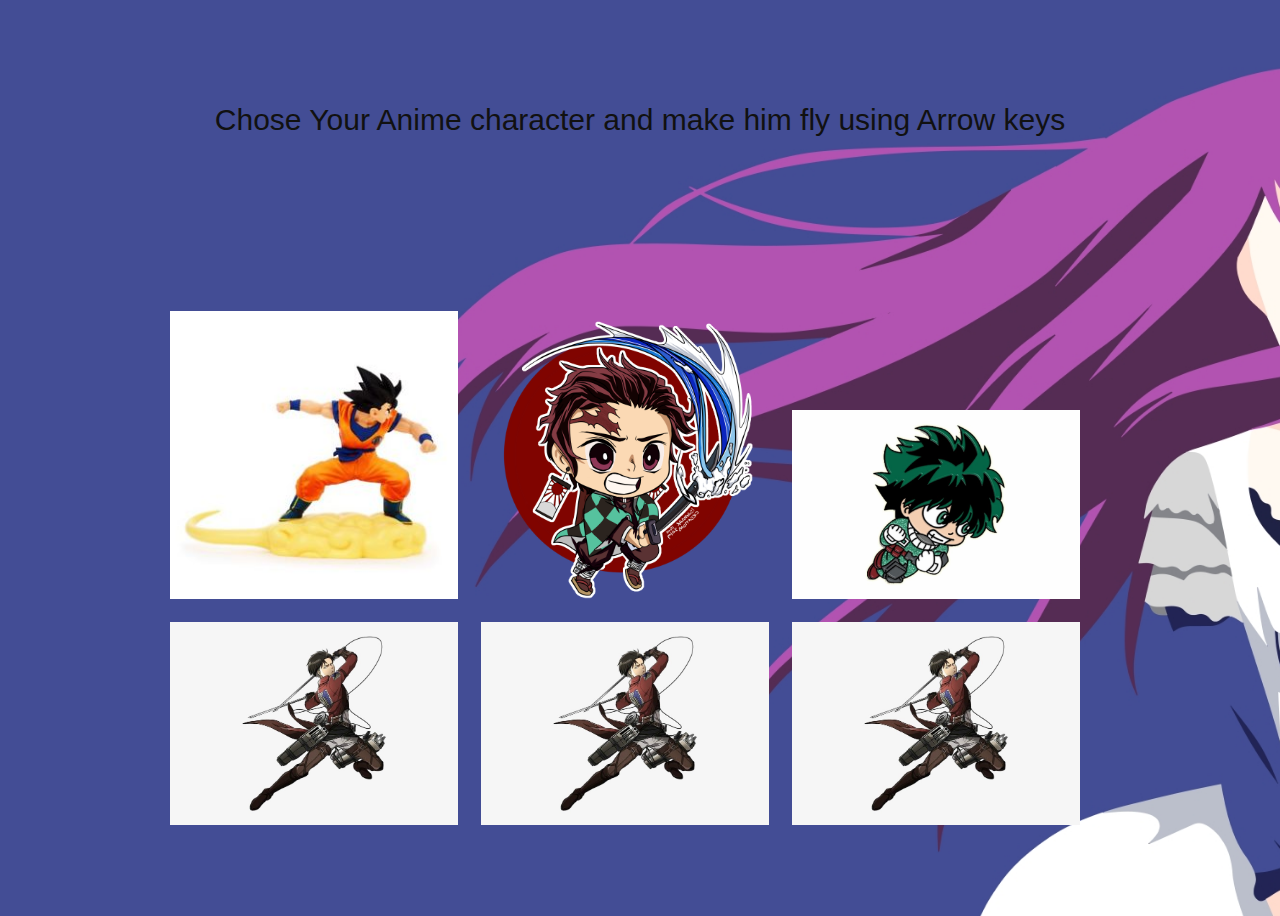
<file: index.html>
<!DOCTYPE html>
<html lang="en">

<head>
    <meta charset="UTF-8">
    <meta name="viewport" content="width=device-width, initial-scale=1.0">
    <title>Anime is ❤</title>
    <link rel="shortcut icon" href="./characters/goku.jpg">
    <link rel="stylesheet" href="main.css">
</head>

<body>

    <h2>Chose Your Anime character and make him fly using Arrow keys</h2>
    <div>
        <a href="./characters/goku.html"><img src="./characters/goku.jpg" /></a>
        <a href="./characters/tanjiro.html"><img src="./characters/tanjiro.png" /></a>
        <a href="./characters/deku.html"><img src="./characters/deku.png" /></a>
        <a href="./characters/levi.html"><img src="./characters/levi.png" /></a>
        <a href="./characters/levi.html"><img src="./characters/levi.png" /></a>
        <a href="./characters/levi.html"><img src="./characters/levi.png" /></a>
    </div>

</body>

</html>
</file>
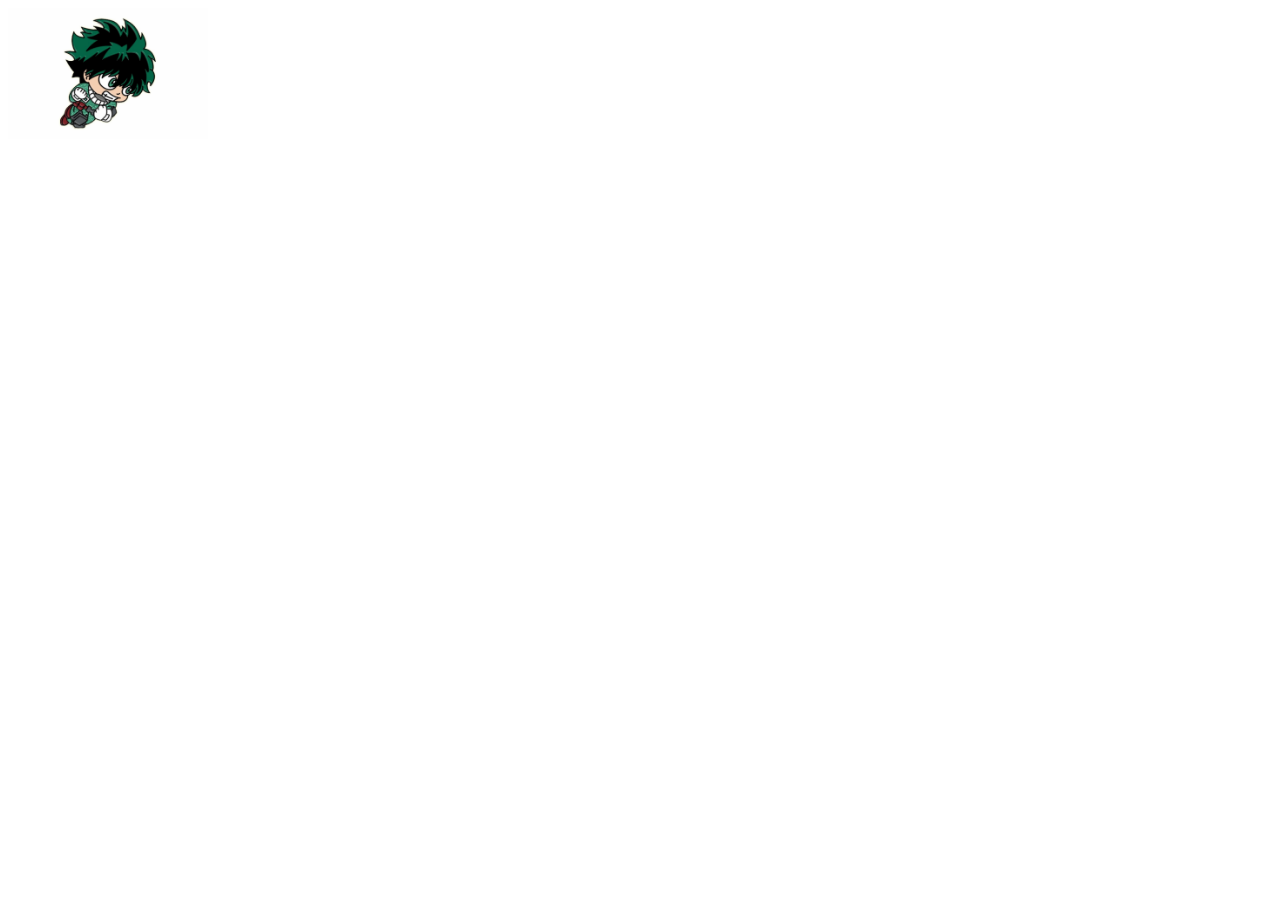
<file: characters/deku.html>
<!DOCTYPE html>
<html lang="en">

<head>
    <meta charset="UTF-8">
    <meta name="viewport" content="width=device-width, initial-scale=1.0">
    <title>Deku</title>
    <link rel="shortcut icon" href="./deku.png">
    <link rel="stylesheet" href="./anim.css">
</head>

<body>

    <img width="200" src="./deku.png" alt="Deku" class="anim">

    <script src="../app.js"></script>

</body>

</html>
</file>
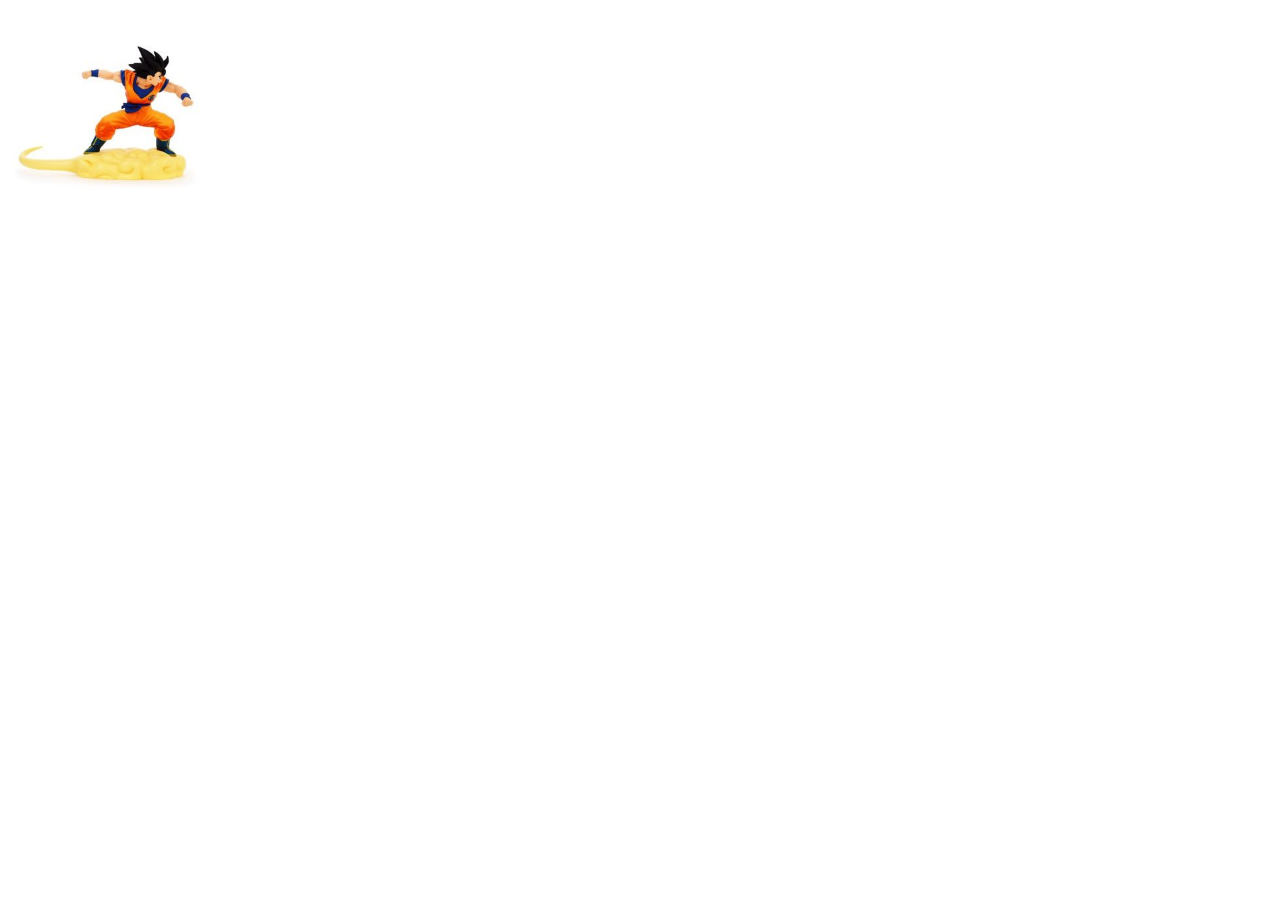
<file: characters/goku.html>
<!DOCTYPE html>
<html lang="en">

<head>
    <meta charset="UTF-8">
    <meta name="viewport" content="width=device-width, initial-scale=1.0">
    <title>Goku</title>
    <link rel="shortcut icon" href="./goku.jpg">
    <link rel="stylesheet" href="./anim.css">
</head>

<body>

    <img width="200" src="./goku.jpg" alt="Goku" class="anim">

    <script src="../app.js"></script>

</body>

</html>
</file>
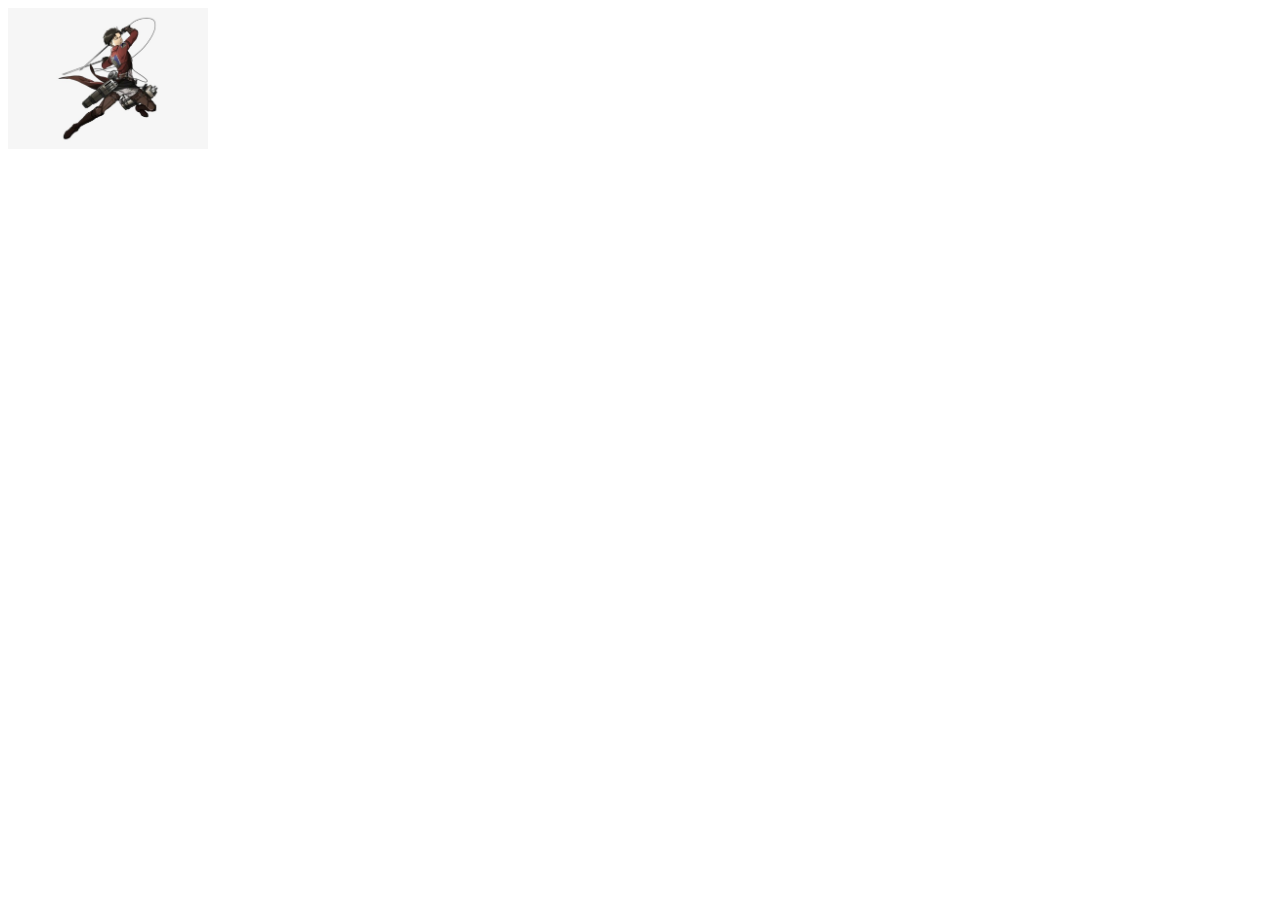
<file: characters/levi.html>
<!DOCTYPE html>
<html lang="en">

<head>
    <meta charset="UTF-8">
    <meta name="viewport" content="width=device-width, initial-scale=1.0">
    <title>Levi</title>
    <link rel="shortcut icon" href="./levi.png">
    <link rel="stylesheet" href="./anim.css">
</head>

<body>

    <img width="200" src="./levi.png" alt="Levi" class="anim">

    <script src="../app.js"></script>

</body>

</html>
</file>
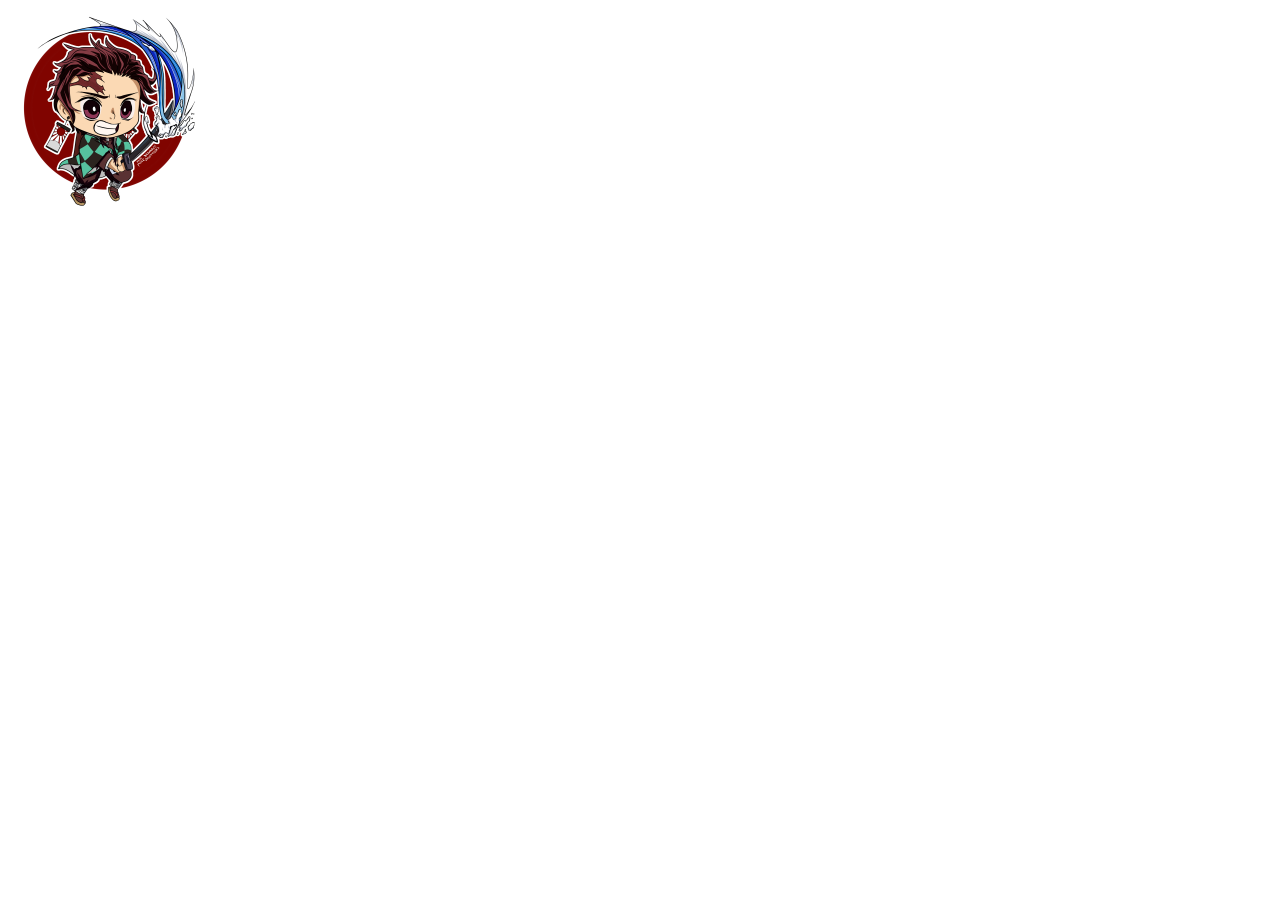
<file: characters/tanjiro.html>
<!DOCTYPE html>
<html lang="en">

<head>
    <meta charset="UTF-8">
    <meta name="viewport" content="width=device-width, initial-scale=1.0">
    <title>Tanjiro</title>
    <link rel="shortcut icon" href="./tanjiro.png">
    <link rel="stylesheet" href="./anim.css">
</head>

<body>

    <img width="200" src="./tanjiro.png" alt="Goku" class="anim">

    <script src="../app.js"></script>

</body>

</html>
</file>
<file: main.css>
body {
    min-height: 100vh;
    display: grid;
    align-items: center;
    justify-items: center;
    background: white;
    background: url("./characters/anime.jpeg");
    background-size: cover;
}

h2 {
    color: #111;
    font-family: 'Open Sans', sans-serif;
    font-size: 30px;
    font-weight: 300;
    padding-bottom: 0;
}

div {
    max-width: 960px;
}

img {
    display: inline-block;
    max-width: 98%;
    height: auto;
    width: 30%;
    margin: 1%;
}
</file>
<file: characters/anim.css>
.anim {
    position: relative;
    /* Creating variable for speed will change using buttons */
    --x: 0;
    --y: 0;
    --rotateX: 0;
    --rotate: 0;
    transform: translateX(var(--x)) translateY(var(--y)) rotateY(var(--rotateX)) rotate(var(--rotate));
    transition: transform 0.2s;
}
</file>
